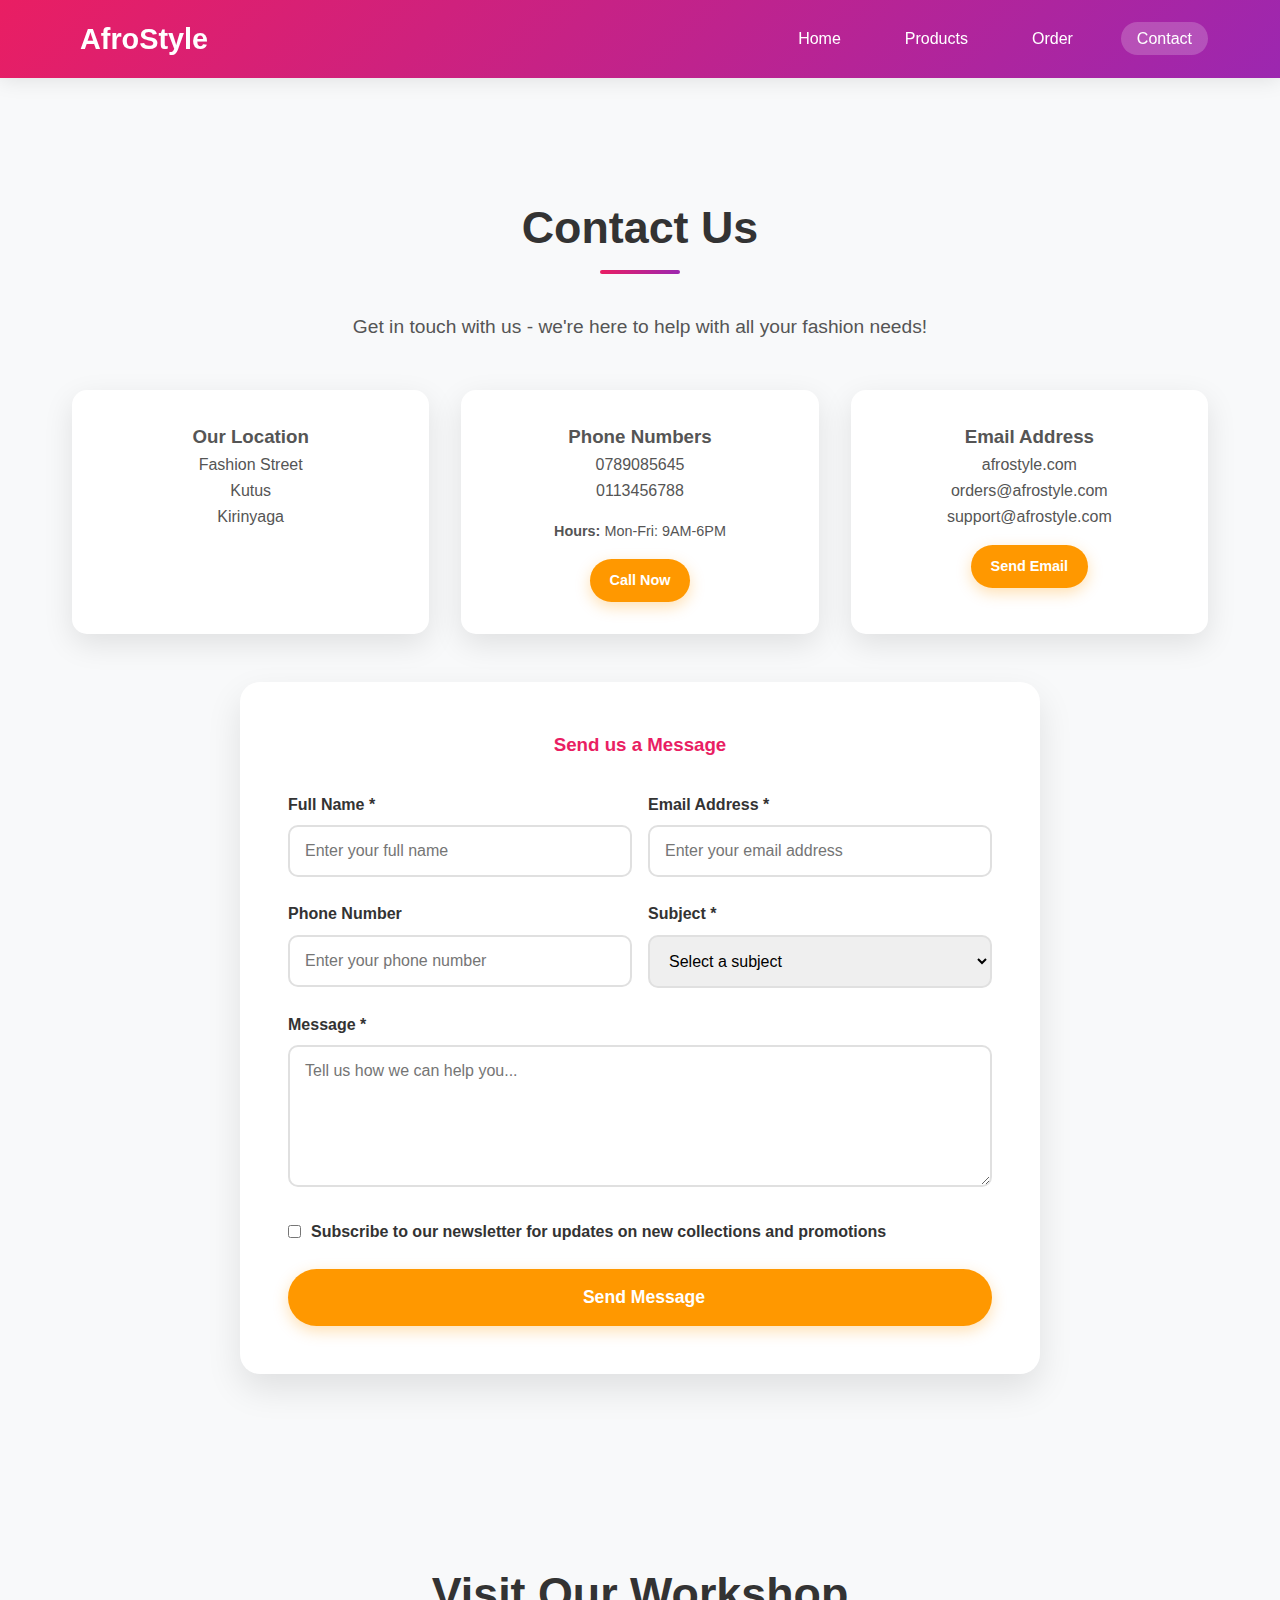
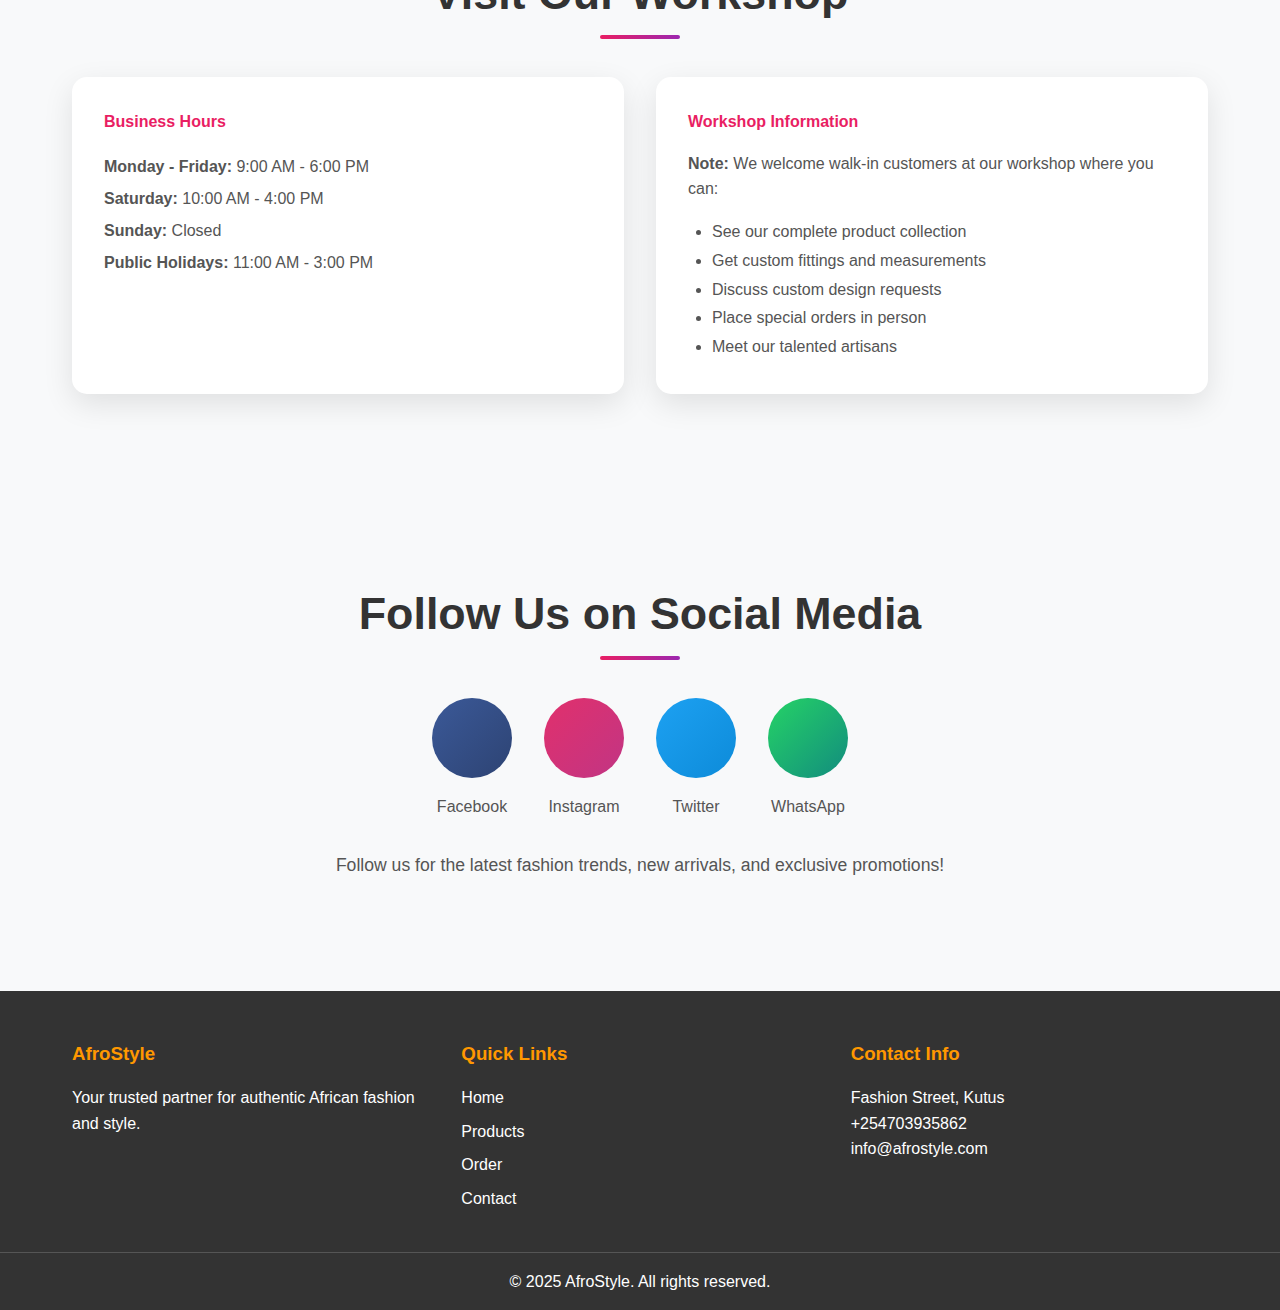
<file: contact.html>
<!DOCTYPE html>
<html lang="en">
<head>
    <meta charset="UTF-8">
    <meta name="viewport" content="width=device-width, initial-scale=1.0">
    <title>Contact Us - AfroStyle</title>
    <link rel="stylesheet" href="styles.css">
    
</head>
<body>
    <header>
        <nav>
            <div class="logo">
                <a href="index.html">
                    <i class="fas fa-crown"></i>
                    AfroStyle
                </a>
            </div>
            <ul class="nav-links">
                <li><a href="index.html">Home</a></li>
                <li><a href="products.html">Products</a></li>
                <li><a href="order.html">Order</a></li>
                <li><a href="contact.html" class="active">Contact</a></li>
            </ul>
        </nav>
    </header>

    <main>
        <section class="section">
            <div class="container">
                <h2 class="section-title">Contact Us</h2>
                <p style="text-align: center; margin-bottom: 3rem; font-size: 1.2rem;">
                    Get in touch with us - we're here to help with all your fashion needs!
                </p>
                
                <div class="contact-info">
                    <div class="contact-card">
                        <i class="fas fa-map-marker-alt"></i>
                        <h3>Our Location</h3>
                        <p>Fashion Street<br>Kutus<br>Kirinyaga</p>
                        
                    </div>
                    
                    <div class="contact-card">
                        <i class="fas fa-phone"></i>
                        <h3>Phone Numbers</h3>
                        <p>0789085645<br>0113456788</p>
                        <p style="margin-top: 1rem; font-size: 0.9rem;"><strong>Hours:</strong> Mon-Fri: 9AM-6PM</p>
                        <a href="tel:+254704684907" class="btn" style="margin-top: 1rem; padding: 10px 20px; font-size: 0.9rem;">Call Now</a>
                    </div>
                    
                    <div class="contact-card">
                        <i class="fas fa-envelope"></i>
                        <h3>Email Address</h3>
                        <p>afrostyle.com<br>orders@afrostyle.com<br>support@afrostyle.com</p>
                        <a href="mailto:info@afrostyle.com" class="btn" style="margin-top: 1rem; padding: 10px 20px; font-size: 0.9rem;">Send Email</a>
                    </div>
                </div>
                
                <div class="order-form">
                    <h3 style="text-align: center; margin-bottom: 2rem; color: var(--primary);">Send us a Message</h3>
                    <form action="#" method="POST">
                        <div class="form-row">
                            <div class="form-group">
                                <label for="contact-name">Full Name *</label>
                                <input type="text" id="contact-name" name="contact-name" required placeholder="Enter your full name">
                            </div>
                            <div class="form-group">
                                <label for="contact-email">Email Address *</label>
                                <input type="email" id="contact-email" name="contact-email" required placeholder="Enter your email address">
                            </div>
                        </div>
                        
                        <div class="form-row">
                            <div class="form-group">
                                <label for="contact-phone">Phone Number</label>
                                <input type="tel" id="contact-phone" name="contact-phone" placeholder="Enter your phone number">
                            </div>
                            <div class="form-group">
                                <label for="contact-subject">Subject *</label>
                                <select id="contact-subject" name="contact-subject" required>
                                    <option value="">Select a subject</option>
                                    <option value="general">General Inquiry</option>
                                    <option value="order">Order Question</option>
                                    <option value="custom">Custom Order Request</option>
                                    <option value="wholesale">Wholesale Inquiry</option>
                                    <option value="return">Return/Exchange</option>
                                    <option value="other">Other</option>
                                </select>
                            </div>
                        </div>
                        
                        <div class="form-group">
                            <label for="contact-message">Message *</label>
                            <textarea id="contact-message" name="contact-message" rows="6" required placeholder="Tell us how we can help you..."></textarea>
                        </div>
                        
                        <div class="form-group" style="display: flex; align-items: center; gap: 10px;">
                            <input type="checkbox" id="newsletter" name="newsletter" style="width: auto;">
                            <label for="newsletter" style="margin-bottom: 0;">Subscribe to our newsletter for updates on new collections and promotions</label>
                        </div>
                        
                        <button type="submit" class="btn" style="width: 100%; font-size: 1.1rem; padding: 18px;">
                            <i class="fas fa-paper-plane" style="margin-right: 8px;"></i> Send Message
                        </button>
                    </form>
                </div>
            </div>
        </section>

        <section class="section" style="padding: 40px 0; background: #f8f9fa;">
            <div class="container">
                <h3 class="section-title">Visit Our Workshop</h3>
                <div style="display: grid; grid-template-columns: 1fr 1fr; gap: 2rem; margin-top: 2rem;">
                    <div style="background: var(--white); padding: 2rem; border-radius: 15px; box-shadow: 0 10px 30px rgba(0,0,0,0.1);">
                        <h4 style="color: var(--primary); margin-bottom: 1rem;">Business Hours</h4>
                        <div style="line-height: 2;">
                            <p><strong>Monday - Friday:</strong> 9:00 AM - 6:00 PM</p>
                            <p><strong>Saturday:</strong> 10:00 AM - 4:00 PM</p>
                            <p><strong>Sunday:</strong> Closed</p>
                            <p><strong>Public Holidays:</strong> 11:00 AM - 3:00 PM</p>
                        </div>
                    </div>
                    
                    <div style="background: var(--white); padding: 2rem; border-radius: 15px; box-shadow: 0 10px 30px rgba(0,0,0,0.1);">
                        <h4 style="color: var(--primary); margin-bottom: 1rem;">Workshop Information</h4>
                        <p style="margin-bottom: 1rem;"><strong>Note:</strong> We welcome walk-in customers at our workshop where you can:</p>
                        <ul style="line-height: 1.8; margin-left: 1.5rem;">
                            <li>See our complete product collection</li>
                            <li>Get custom fittings and measurements</li>
                            <li>Discuss custom design requests</li>
                            <li>Place special orders in person</li>
                            <li>Meet our talented artisans</li>
                        </ul>
                    </div>
                </div>
            </div>
        </section>

        <section class="section">
            <div class="container">
                <h3 class="section-title">Follow Us on Social Media</h3>
                <div style="display: flex; justify-content: center; gap: 2rem; margin-top: 2rem; flex-wrap: wrap;">
                    <a href="#" style="display: flex; flex-direction: column; align-items: center; text-decoration: none; color: var(--text); transition: transform 0.3s;">
                        <div style="background: linear-gradient(135deg, #3b5998, #2d4373); color: white; width: 80px; height: 80px; border-radius: 50%; display: flex; align-items: center; justify-content: center; font-size: 2rem; margin-bottom: 1rem;">
                            <i class="fab fa-facebook-f"></i>
                        </div>
                        <span>Facebook</span>
                    </a>
                    
                    <a href="#" style="display: flex; flex-direction: column; align-items: center; text-decoration: none; color: var(--text); transition: transform 0.3s;">
                        <div style="background: linear-gradient(135deg, #E1306C, #C13584); color: white; width: 80px; height: 80px; border-radius: 50%; display: flex; align-items: center; justify-content: center; font-size: 2rem; margin-bottom: 1rem;">
                            <i class="fab fa-instagram"></i>
                        </div>
                        <span>Instagram</span>
                    </a>
                    
                    <a href="#" style="display: flex; flex-direction: column; align-items: center; text-decoration: none; color: var(--text); transition: transform 0.3s;">
                        <div style="background: linear-gradient(135deg, #1DA1F2, #0d8bd9); color: white; width: 80px; height: 80px; border-radius: 50%; display: flex; align-items: center; justify-content: center; font-size: 2rem; margin-bottom: 1rem;">
                            <i class="fab fa-twitter"></i>
                        </div>
                        <span>Twitter</span>
                    </a>
                    
                    <a href="#" style="display: flex; flex-direction: column; align-items: center; text-decoration: none; color: var(--text); transition: transform 0.3s;">
                        <div style="background: linear-gradient(135deg, #25D366, #128C7E); color: white; width: 80px; height: 80px; border-radius: 50%; display: flex; align-items: center; justify-content: center; font-size: 2rem; margin-bottom: 1rem;">
                            <i class="fab fa-whatsapp"></i>
                        </div>
                        <span>WhatsApp</span>
                    </a>
                </div>
                
                <p style="text-align: center; margin-top: 2rem; font-size: 1.1rem;">
                    Follow us for the latest fashion trends, new arrivals, and exclusive promotions!
                </p>
            </div>
        </section>
    </main>

    <footer>
        <div class="footer-content">
            <div class="footer-section">
                <h3>AfroStyle</h3>
                <p>Your trusted partner for authentic African fashion and style.</p>
            </div>
            <div class="footer-section">
                <h3>Quick Links</h3>
                <ul>
                    <li><a href="index.html">Home</a></li>
                    <li><a href="products.html">Products</a></li>
                    <li><a href="order.html">Order</a></li>
                    <li><a href="contact.html">Contact</a></li>
                </ul>
            </div>
            <div class="footer-section">
                <h3>Contact Info</h3>
                <p><i class="fas fa-map-marker-alt"></i> Fashion Street, Kutus</p>
                <p><i class="fas fa-phone"></i> +254703935862</p>
                <p><i class="fas fa-envelope"></i> info@afrostyle.com</p>
            </div>
        </div>
        <div class="footer-bottom">
            <p>&copy; 2025 AfroStyle. All rights reserved.</p>
        </div>
    </footer>
</body>
</html>
</file>
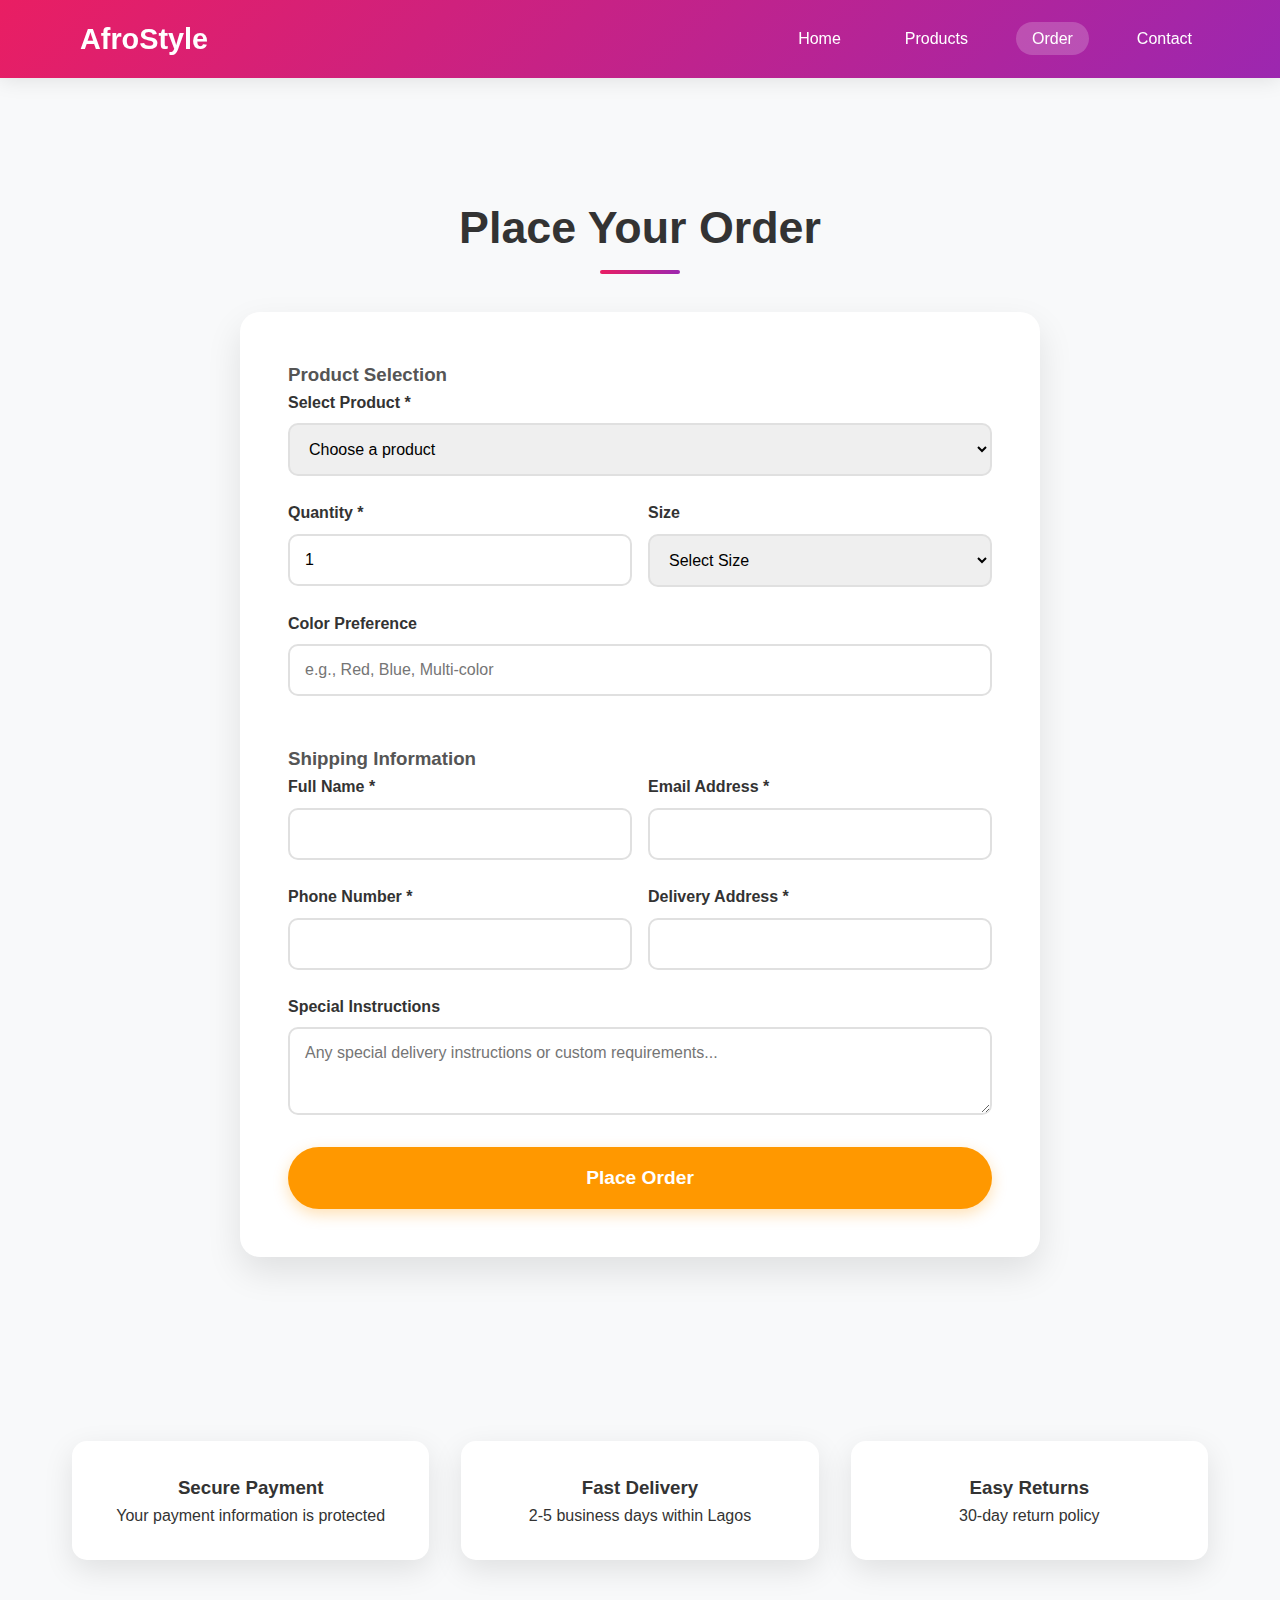
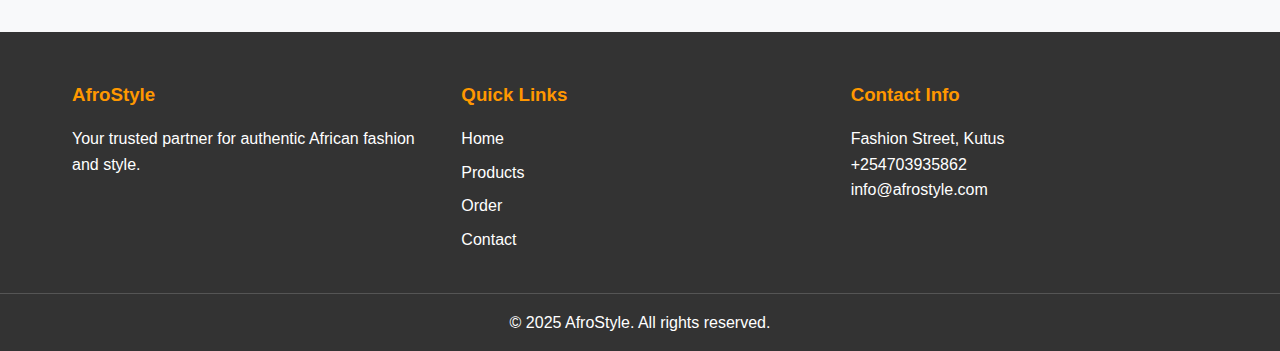
<file: order.html>
<!DOCTYPE html>
<html lang="en">
<head>
    <meta charset="UTF-8">
    <meta name="viewport" content="width=device-width, initial-scale=1.0">
    <title>Order - AfroStyle</title>
    <link rel="stylesheet" href="styles.css">
</head>
<body>
    <header>
        <nav>
            <div class="logo">
                <a href="index.html">
                    <i class="fas fa-crown"></i>
                    AfroStyle
                </a>
            </div>
            <ul class="nav-links">
                <li><a href="index.html">Home</a></li>
                <li><a href="products.html">Products</a></li>
                <li><a href="order.html" class="active">Order</a></li>
                <li><a href="contact.html">Contact</a></li>
            </ul>
        </nav>
    </header>

    <main>
        <section class="section">
            <div class="container">
                <h2 class="section-title">Place Your Order</h2>
                
                <div class="order-form">
                    <form action="#" method="POST">
                        <h3>Product Selection</h3>
                        <div class="form-group">
                            <label for="product">Select Product *</label>
                            <select id="product" name="product" required>
                                <option value="">Choose a product</option>
                                <optgroup label="Women's Collection">
                                    <option value="ankara-dress">Traditional Ankara Dress - ksh1000</option>
                                    <option value="african-gown">African Print Gown - ksh8,000</option>
                                    <option value="kente-outfit">Kente Style Outfit - ksh2,000</option>
                                </optgroup>
                                <optgroup label="Men's Collection">
                                    <option value="native-attire">Men's Native Attire - ksh 2000</option>
                                    <option value="agbada-set">Agbada Set - ksh 5,000</option>
                                    <option value="senator">Traditional Senator - ksh 8,500</option>
                                </optgroup>
                                <optgroup label="Children's Collection">
                                    <option value="kids-wear">Kids Traditional Wear - ksh 8,000</option>
                                    <option value="ankara-set">Children's Ankara Set - ksh 7,500</option>
                                    <option value="baby-outfit">Baby Traditional Outfit - ksh 6,000</option>
                                </optgroup>
                                <optgroup label="Shoes Collection">
                                    <option value="leather-sandals">Handmade Leather Sandals - ksh 5,000</option>
                                    <option value="beaded-shoes">Beaded Women Shoes - ksh 7,000</option>
                                    <option value="mens-shoes">Men's Casual Shoes - ksh 6,000</option>
                                </optgroup>
                            </select>
                        </div>
                        
                        <div class="form-row">
                            <div class="form-group">
                                <label for="quantity">Quantity *</label>
                                <input type="number" id="quantity" name="quantity" min="1" value="1" required>
                            </div>
                            <div class="form-group">
                                <label for="size">Size</label>
                                <select id="size" name="size">
                                    <option value="">Select Size</option>
                                    <option value="small">Small</option>
                                    <option value="medium">Medium</option>
                                    <option value="large">Large</option>
                                    <option value="xlarge">X-Large</option>
                                    <option value="custom">Custom Size</option>
                                </select>
                            </div>
                        </div>
                        
                        <div class="form-group">
                            <label for="color">Color Preference</label>
                            <input type="text" id="color" name="color" placeholder="e.g., Red, Blue, Multi-color">
                        </div>

                        <h3 style="margin-top: 3rem;">Shipping Information</h3>
                        <div class="form-row">
                            <div class="form-group">
                                <label for="name">Full Name *</label>
                                <input type="text" id="name" name="name" required>
                            </div>
                            <div class="form-group">
                                <label for="email">Email Address *</label>
                                <input type="email" id="email" name="email" required>
                            </div>
                        </div>
                        
                        <div class="form-row">
                            <div class="form-group">
                                <label for="phone">Phone Number *</label>
                                <input type="tel" id="phone" name="phone" required>
                            </div>
                            <div class="form-group">
                                <label for="address">Delivery Address *</label>
                                <input type="text" id="address" name="address" required>
                            </div>
                        </div>
                        
                        <div class="form-group">
                            <label for="notes">Special Instructions</label>
                            <textarea id="notes" name="notes" rows="3" placeholder="Any special delivery instructions or custom requirements..."></textarea>
                        </div>
                        
                        <button type="submit" class="btn" style="width: 100%; font-size: 1.2rem; padding: 20px;">
                            Place Order
                        </button>
                    </form>
                </div>
            </div>
        </section>

        <section class="section" style="background: #f8f9fa; padding: 40px 0;">
            <div class="container">
                <div class="services-grid">
                    <div class="service-card">
                        <i class="fas fa-shield-alt"></i>
                        <h3>Secure Payment</h3>
                        <p>Your payment information is protected</p>
                    </div>
                    <div class="service-card">
                        <i class="fas fa-truck"></i>
                        <h3>Fast Delivery</h3>
                        <p>2-5 business days within Lagos</p>
                    </div>
                    <div class="service-card">
                        <i class="fas fa-undo"></i>
                        <h3>Easy Returns</h3>
                        <p>30-day return policy</p>
                    </div>
                </div>
            </div>
        </section>
    </main>

    <footer>
        <div class="footer-content">
            <div class="footer-section">
                <h3>AfroStyle</h3>
                <p>Your trusted partner for authentic African fashion and style.</p>
            </div>
            <div class="footer-section">
                <h3>Quick Links</h3>
                <ul>
                    <li><a href="index.html">Home</a></li>
                    <li><a href="products.html">Products</a></li>
                    <li><a href="order.html">Order</a></li>
                    <li><a href="contact.html">Contact</a></li>
                </ul>
            </div>
            <div class="footer-section">
                <h3>Contact Info</h3>
                <p><i class="fas fa-map-marker-alt"></i> Fashion Street, Kutus</p>
                <p><i class="fas fa-phone"></i> +254703935862</p>
                <p><i class="fas fa-envelope"></i> info@afrostyle.com</p>
            </div>
        </div>
        <div class="footer-bottom">
            <p>&copy; 2025 AfroStyle. All rights reserved.</p>
        </div>
    </footer>
</body>
</html>
</file>
<file: styles.css>
* {
    margin: 0;
    padding: 0;
    box-sizing: border-box;
}

:root {
    --primary: #e91e63;
    --secondary: #9c27b0;
    --accent: #ff9800;
    --dark: #333;
    --light: #f8f9fa;
    --text: #555;
    --white: #ffffff;
}

body {
    font-family: 'Segoe UI', Tahoma, Geneva, Verdana, sans-serif;
    line-height: 1.6;
    color: var(--text);
    background-color: var(--light);
}

header {
    background: linear-gradient(135deg, var(--primary), var(--secondary));
    color: var(--white);
    padding: 1rem 0;
    position: fixed;
    width: 100%;
    top: 0;
    z-index: 1000;
    box-shadow: 0 2px 20px rgba(0,0,0,0.1);
}

nav {
    max-width: 1200px;
    margin: 0 auto;
    display: flex;
    justify-content: space-between;
    align-items: center;
    padding: 0 2rem;
}

.logo {
    font-size: 1.8rem;
    font-weight: bold;
    display: flex;
    align-items: center;
    gap: 0.5rem;
}

.logo a {
    color: var(--white);
    text-decoration: none;
    display: flex;
    align-items: center;
    gap: 0.5rem;
}

.logo i {
    color: var(--accent);
}

.nav-links {
    display: flex;
    list-style: none;
    gap: 2rem;
}

.nav-links a {
    color: var(--white);
    text-decoration: none;
    transition: all 0.3s;
    font-weight: 500;
    padding: 0.5rem 1rem;
    border-radius: 25px;
}

.nav-links a:hover,
.nav-links a.active {
    background: rgba(255,255,255,0.2);
    transform: translateY(-2px);
}

main {
    margin-top: 80px;
    min-height: calc(100vh - 160px);
}

.container {
    max-width: 1200px;
    margin: 0 auto;
    padding: 2rem;
}

.hero {
    background: linear-gradient(135deg, rgba(233,30,99,0.9), rgba(156,39,176,0.9)), url('https://images.unsplash.com/photo-1441986300917-64674bd600d8?ixlib=rb-4.0.3');
    background-size: cover;
    background-position: center;
    color: var(--white);
    padding: 120px 0;
    text-align: center;
    border-radius: 20px;
    margin: 2rem auto;
}

.hero h1 {
    font-size: 3.5rem;
    margin-bottom: 1rem;
    text-shadow: 2px 2px 4px rgba(0,0,0,0.3);
}

.hero p {
    font-size: 1.3rem;
    margin-bottom: 2rem;
    opacity: 0.9;
}

.btn {
    display: inline-block;
    background: var(--accent);
    color: var(--white);
    padding: 15px 35px;
    text-decoration: none;
    border-radius: 50px;
    transition: all 0.3s;
    font-weight: bold;
    font-size: 1.1rem;
    box-shadow: 0 5px 15px rgba(255,152,0,0.3);
    border: none;
    cursor: pointer;
}

.btn:hover {
    background: #ff8a00;
    transform: translateY(-3px);
    box-shadow: 0 8px 20px rgba(255,152,0,0.4);
}

.section {
    padding: 80px 0;
}

.section-title {
    text-align: center;
    margin-bottom: 3rem;
    color: var(--dark);
    font-size: 2.8rem;
    position: relative;
}

.section-title::after {
    content: '';
    position: absolute;
    bottom: -10px;
    left: 50%;
    transform: translateX(-50%);
    width: 80px;
    height: 4px;
    background: linear-gradient(to right, var(--primary), var(--secondary));
    border-radius: 2px;
}

.categories {
    display: flex;
    justify-content: center;
    gap: 2rem;
    margin-bottom: 3rem;
    flex-wrap: wrap;
}

.category-btn {
    padding: 12px 25px;
    border: 2px solid var(--primary);
    background: transparent;
    color: var(--primary);
    border-radius: 25px;
    transition: all 0.3s;
    font-weight: bold;
    text-decoration: none;
    display: inline-block;
}

.category-btn:hover {
    background: var(--primary);
    color: var(--white);
    transform: translateY(-2px);
}

.products-grid {
    display: grid;
    grid-template-columns: repeat(auto-fit, minmax(280px, 1fr));
    gap: 2rem;
    margin-top: 3rem;
}

.product-card {
    background: var(--white);
    border-radius: 15px;
    overflow: hidden;
    box-shadow: 0 10px 30px rgba(0,0,0,0.1);
    transition: all 0.3s;
    position: relative;
}

.product-card:hover {
    transform: translateY(-10px);
    box-shadow: 0 20px 40px rgba(0,0,0,0.15);
}

.product-image {
    width: 100%;
    height: 250px;
    object-fit: cover;
    transition: transform 0.3s;
}

.product-card:hover .product-image {
    transform: scale(1.05);
}

.product-info {
    padding: 1.5rem;
}

.product-title {
    font-size: 1.2rem;
    font-weight: bold;
    color: var(--dark);
    margin-bottom: 0.5rem;
}

.product-price {
    color: var(--primary);
    font-size: 1.3rem;
    font-weight: bold;
    margin-bottom: 1rem;
}

.product-category {
    background: var(--secondary);
    color: var(--white);
    padding: 4px 12px;
    border-radius: 15px;
    font-size: 0.8rem;
    position: absolute;
    top: 1rem;
    right: 1rem;
}

.collections {
    display: grid;
    grid-template-columns: repeat(auto-fit, minmax(350px, 1fr));
    gap: 2rem;
}

.collection-card {
    position: relative;
    border-radius: 15px;
    overflow: hidden;
    height: 300px;
}

.collection-image {
    width: 100%;
    height: 100%;
    object-fit: cover;
    transition: transform 0.3s;
}

.collection-card:hover .collection-image {
    transform: scale(1.1);
}

.collection-overlay {
    position: absolute;
    top: 0;
    left: 0;
    right: 0;
    bottom: 0;
    background: rgba(0,0,0,0.4);
    display: flex;
    align-items: center;
    justify-content: center;
    color: var(--white);
    text-align: center;
}

.collection-overlay h3 {
    font-size: 2rem;
    margin-bottom: 1rem;
}

.order-form {
    background: var(--white);
    padding: 3rem;
    border-radius: 20px;
    box-shadow: 0 15px 35px rgba(0,0,0,0.1);
    max-width: 800px;
    margin: 0 auto;
}

.form-group {
    margin-bottom: 1.5rem;
}

.form-row {
    display: grid;
    grid-template-columns: 1fr 1fr;
    gap: 1rem;
}

.form-group label {
    display: block;
    margin-bottom: 0.5rem;
    font-weight: bold;
    color: var(--dark);
}

.form-group input,
.form-group textarea,
.form-group select {
    width: 100%;
    padding: 15px;
    border: 2px solid #e0e0e0;
    border-radius: 10px;
    font-size: 1rem;
    transition: border-color 0.3s;
    font-family: inherit;
}

.form-group input:focus,
.form-group textarea:focus,
.form-group select:focus {
    outline: none;
    border-color: var(--primary);
}

.contact-info {
    display: grid;
    grid-template-columns: repeat(auto-fit, minmax(250px, 1fr));
    gap: 2rem;
    margin-bottom: 3rem;
}

.contact-card {
    background: var(--white);
    padding: 2rem;
    border-radius: 15px;
    text-align: center;
    box-shadow: 0 10px 30px rgba(0,0,0,0.1);
    transition: transform 0.3s;
}

.contact-card:hover {
    transform: translateY(-5px);
}

.contact-card i {
    font-size: 2.5rem;
    color: var(--primary);
    margin-bottom: 1rem;
}

.services-grid {
    display: grid;
    grid-template-columns: repeat(auto-fit, minmax(250px, 1fr));
    gap: 2rem;
}

.service-card {
    background: var(--white);
    padding: 2rem;
    border-radius: 15px;
    text-align: center;
    box-shadow: 0 10px 30px rgba(0,0,0,0.1);
    transition: transform 0.3s;
    color: #333;
}

.service-card:hover {
    transform: translateY(-5px);
}

.service-card i {
    font-size: 3rem;
    color: var(--primary);
    margin-bottom: 1rem;
}

footer {
    background: var(--dark);
    color: var(--white);
    padding: 3rem 0 1rem;
}

.footer-content {
    max-width: 1200px;
    margin: 0 auto;
    display: grid;
    grid-template-columns: repeat(auto-fit, minmax(250px, 1fr));
    gap: 2rem;
    padding: 0 2rem;
}

.footer-section h3 {
    margin-bottom: 1rem;
    color: var(--accent);
}

.footer-section ul {
    list-style: none;
}

.footer-section ul li {
    margin-bottom: 0.5rem;
}

.footer-section ul li a {
    color: var(--white);
    text-decoration: none;
    transition: color 0.3s;
}

.footer-section ul li a:hover {
    color: var(--accent);
}

.social-links {
    display: flex;
    gap: 1rem;
    margin-top: 1rem;
}

.social-links a {
    color: var(--white);
    font-size: 1.5rem;
    transition: color 0.3s;
}

.social-links a:hover {
    color: var(--accent);
}

.footer-bottom {
    text-align: center;
    margin-top: 2rem;
    padding-top: 1rem;
    border-top: 1px solid #555;
}

@media (max-width: 768px) {
    .nav-links {
        gap: 1rem;
    }
    
    .hero h1 {
        font-size: 2.5rem;
    }
    
    .form-row {
        grid-template-columns: 1fr;
    }
    
    .categories {
        gap: 1rem;
    }
    
    .container {
        padding: 1rem;
    }
    
    .order-form {
        padding: 2rem;
    }
}
</file>
